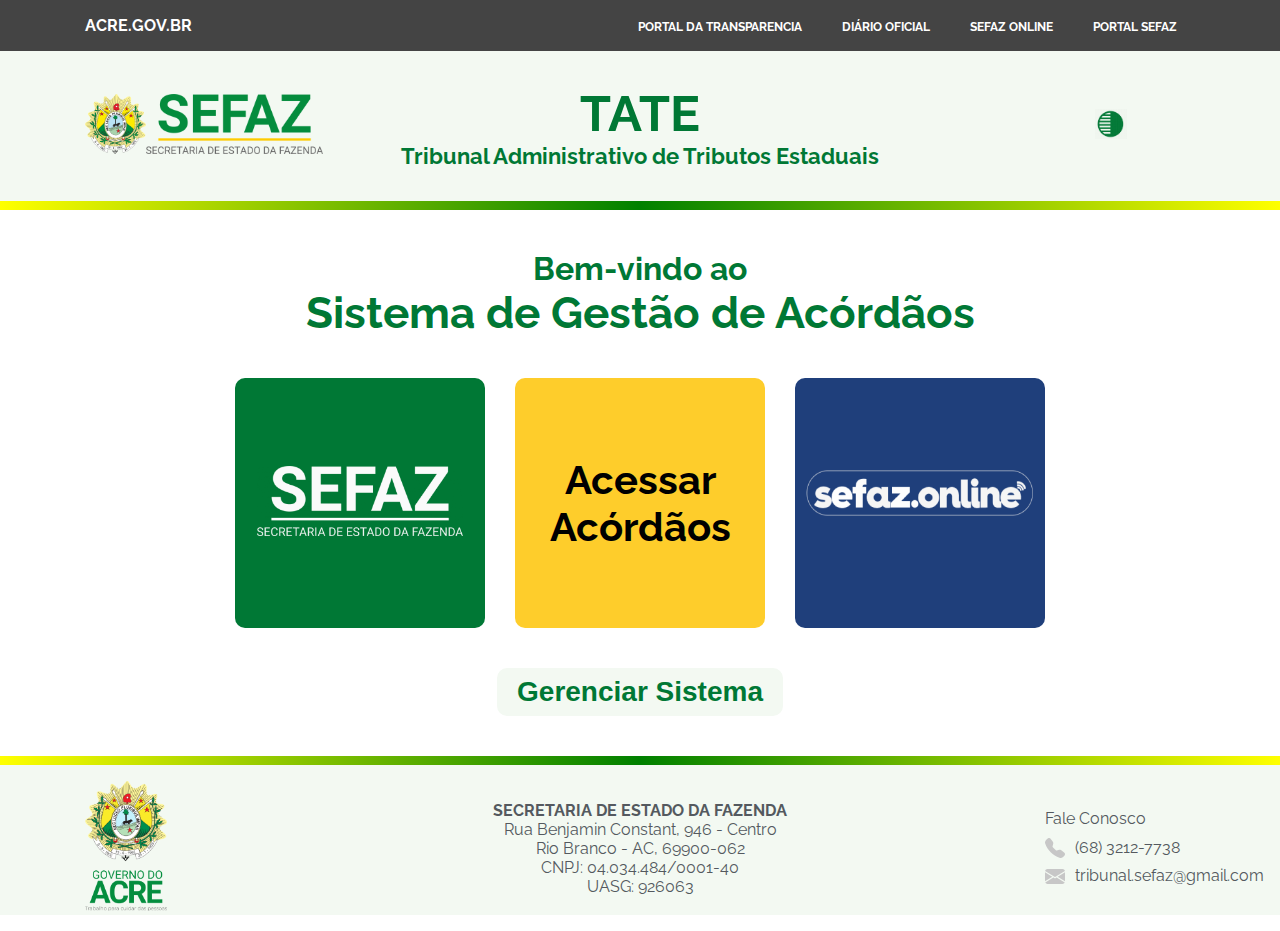
<file: index.html>
<!DOCTYPE html>
<html lang="pt-br">
<head>
    <meta charset="UTF-8">
    <meta name="viewport" content="width=device-width, initial-scale=1.0">
    <link rel="stylesheet" href="css/style.css">
    <title>TATE</title>
</head>
<body>
    <header>
        <div class="container">
            <a href="https://www.ac.gov.br" target="blank" class="logo">ACRE.GOV.BR</a>

            <div id="menu-bar" class="fas fa-bars"></div>

            <nav class="navbar">
                <a href="https://transparencia.ac.gov.br/" target="blank">PORTAL DA TRANSPARENCIA</a>
                <a href="https://diario.acre.gov.br" target="blank">DIÁRIO OFICIAL</a>
                <a href="https://sefazonline.acre.gov.br" target="blank">SEFAZ ONLINE</a>
                <a href="https://sefaz.ac.gov.br/2021/" target="blank">PORTAL SEFAZ</a>
            </nav>
        </div>
    </header>

    <main>
        <div class="container">
            <div class="main-logo">
                <a href="https://www.ac.gov.br" target="blank">
                    <img src="image/logo01.png" alt="logo">
                </a>
                <a href="https://sefaz.ac.gov.br/2021/" target="blank">
                    <img src="image/logo.png" alt="logo">
                </a>
            </div>
            <div class="main-text">
                <h1>TATE</h1>
                <p>Tribunal Administrativo de Tributos Estaduais</p>
            </div>
            <div class="main-bola">
                <a href="#" target="blank">
                    <img src="image/bola.png" alt="logo">
                </a>
            </div>
        </div>
    </main>

    <div class="gradiente"></div>

    <section>
        <div class="container-text">
            <p>Bem-vindo ao</p>
            <h1>Sistema de Gestão de Acórdãos</h1>
        </div>

        <div class="container-options">
            <div class="options" id="options01">
                <a href="https://www.ac.gov.br" target="blank">
                    <img src="image/image 9.png" alt="logo">
                </a>
            </div>
            <div class="options" id="options02">
                <a href="acordaos.html" target="blank">
                    <h1 style="color: black;">Acessar Acórdãos</h1>
                </a>
            </div>
            <div class="options" id="options03">
                <a href="https://www.ac.gov.br" target="blank">
                    <img src="image/image 10.png" alt="logo">
                </a>
            </div>
        </div>

        <div class="container-booton">
            <a href="login.html" target="blank">
                <button>Gerenciar Sistema</button>
            </a>
        </div>
    </section>

    <div class="gradiente"></div>

    <footer>
        <div class="container">
            <div class="footer-logo">
                <a href="https://www.ac.gov.br" target="blank">
                    <img src="image/footer-2.png" alt="logo">
                </a>
            </div>
            <div class="footer-text">
                <p class="titulo">SECRETARIA DE ESTADO DA FAZENDA</p>
                <p>Rua Benjamin Constant, 946 - Centro</p>
                <p>Rio Branco - AC, 69900-062</p>
                <p>CNPJ: 04.034.484/0001-40</p>
                <p>UASG: 926063</p>
            </div>
            <div class="footer-contact">
                <p>Fale Conosco</p>
                <p>
                    <img src="image/Vector.svg" alt="Ícone Telefone" class="footer-icon" />
                    (68) 3212-7738
                </p>
                <p>
                    <img src="image/Vector (1).svg" alt="Ícone Email" class="footer-icon" />
                    tribunal.sefaz@gmail.com
                </p>
            </div>
            
        </div>
    </footer>
</body>
</html>
</file>
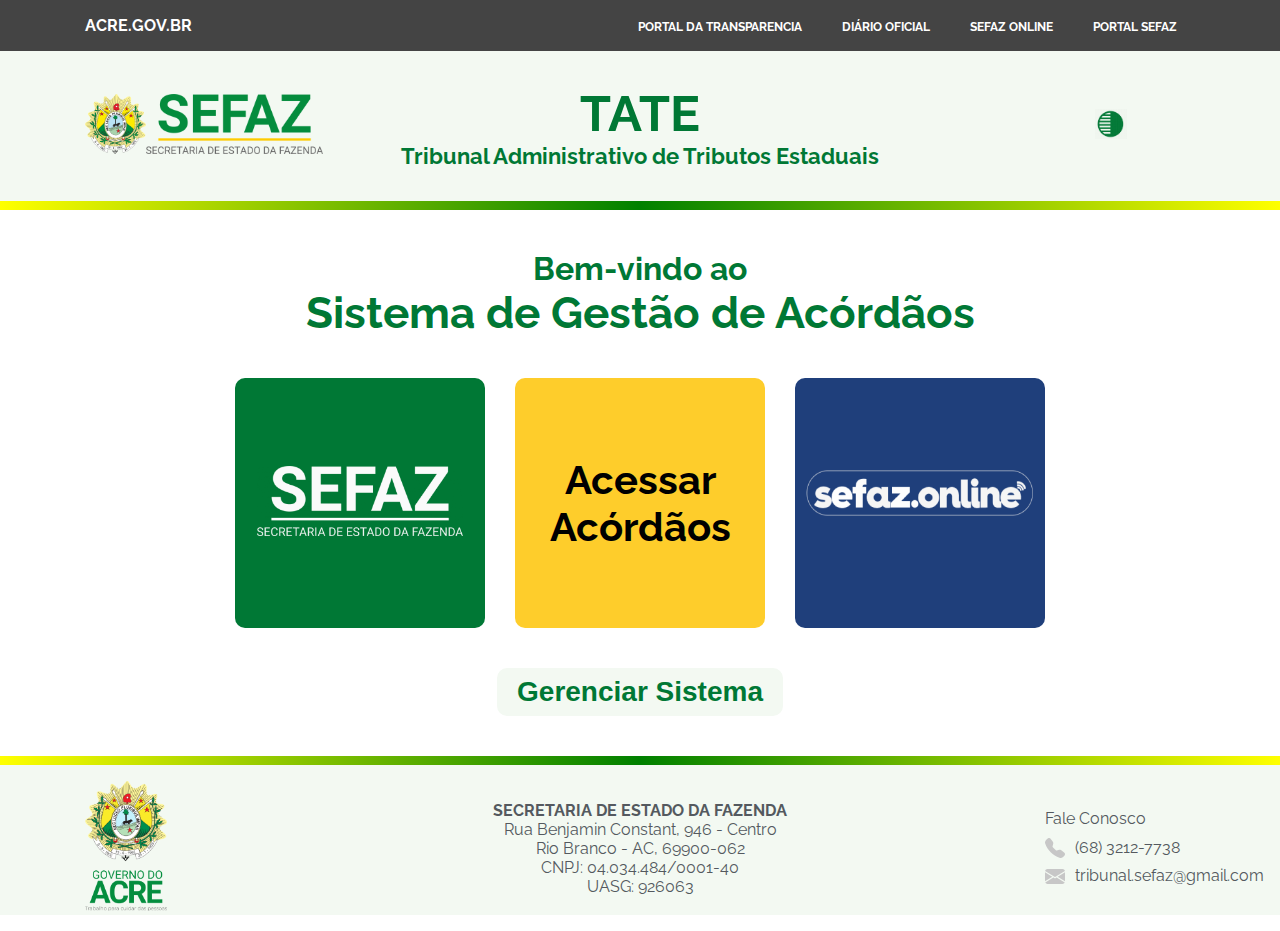
<file: Index.html>
<!DOCTYPE html>
<html lang="pt-br">
<head>
    <meta charset="UTF-8">
    <meta name="viewport" content="width=device-width, initial-scale=1.0">
    <link rel="stylesheet" href="css/style.css">
    <title>Document</title>
</head>
<body>
    <header>
        <div class="container">
            <a href="https://www.ac.gov.br" target="blank" class="logo">ACRE.GOV.BR</a>

            <div id="menu-bar" class="fas fa-bars"></div>

            <nav class="navbar">
                <a href="https://transparencia.ac.gov.br/" target="blank">PORTAL DA TRANSPARENCIA</a>
                <a href="https://diario.acre.gov.br" target="blank">DIÁRIO OFICIAL</a>
                <a href="https://sefazonline.acre.gov.br" target="blank">SEFAZ ONLINE</a>
                <a href="https://sefaz.ac.gov.br/2021/" target="blank">PORTAL SEFAZ</a>
            </nav>
        </div>
    </header>

    <main>
        <div class="container">
            <div class="main-logo">
                <a href="https://www.ac.gov.br" target="blank">
                    <img src="image/logo01.png" alt="logo">
                </a>
                <a href="https://sefaz.ac.gov.br/2021/" target="blank">
                    <img src="image/logo.png" alt="logo">
                </a>
            </div>
            <div class="main-text">
                <h1>TATE</h1>
                <p>Tribunal Administrativo de Tributos Estaduais</p>
            </div>
            <div class="main-bola">
                <a href="#" target="blank">
                    <img src="image/bola.png" alt="logo">
                </a>
            </div>
        </div>
    </main>

    <div class="gradiente"></div>

    <section>
        <div class="container-text">
            <p>Bem-vindo ao</p>
            <h1>Sistema de Gestão de Acórdãos</h1>
        </div>

        <div class="container-options">
            <div class="options" id="options01">
                <a href="https://www.ac.gov.br" target="blank">
                    <img src="image/image 9.png" alt="logo">
                </a>
            </div>
            <div class="options" id="options02">
                <a href="https://www.ac.gov.br" target="blank">
                    <h1 style="color: black;">Acessar Acórdãos</h1>
                </a>
            </div>
            <div class="options" id="options03">
                <a href="https://www.ac.gov.br" target="blank">
                    <img src="image/image 10.png" alt="logo">
                </a>
            </div>
        </div>

        <div class="container-booton">
            <a href="login.html" target="blank">
                <button>Gerenciar Sistema</button>
            </a>
        </div>
    </section>

    <div class="gradiente"></div>

    <footer>
        <div class="container">
            <div class="footer-logo">
                <a href="https://www.ac.gov.br" target="blank">
                    <img src="image/footer-2.png" alt="logo">
                </a>
            </div>
            <div class="footer-text">
                <p class="titulo">SECRETARIA DE ESTADO DA FAZENDA</p>
                <p>Rua Benjamin Constant, 946 - Centro</p>
                <p>Rio Branco - AC, 69900-062</p>
                <p>CNPJ: 04.034.484/0001-40</p>
                <p>UASG: 926063</p>
            </div>
            <div class="footer-contact">
                <p>Fale Conosco</p>
                <p>
                    <img src="image/Vector.svg" alt="Ícone Telefone" class="footer-icon" />
                    (68) 3212-7738
                </p>
                <p>
                    <img src="image/Vector (1).svg" alt="Ícone Email" class="footer-icon" />
                    tribunal.sefaz@gmail.com
                </p>
            </div>
            
        </div>
    </footer>
</body>
</html>
</file>
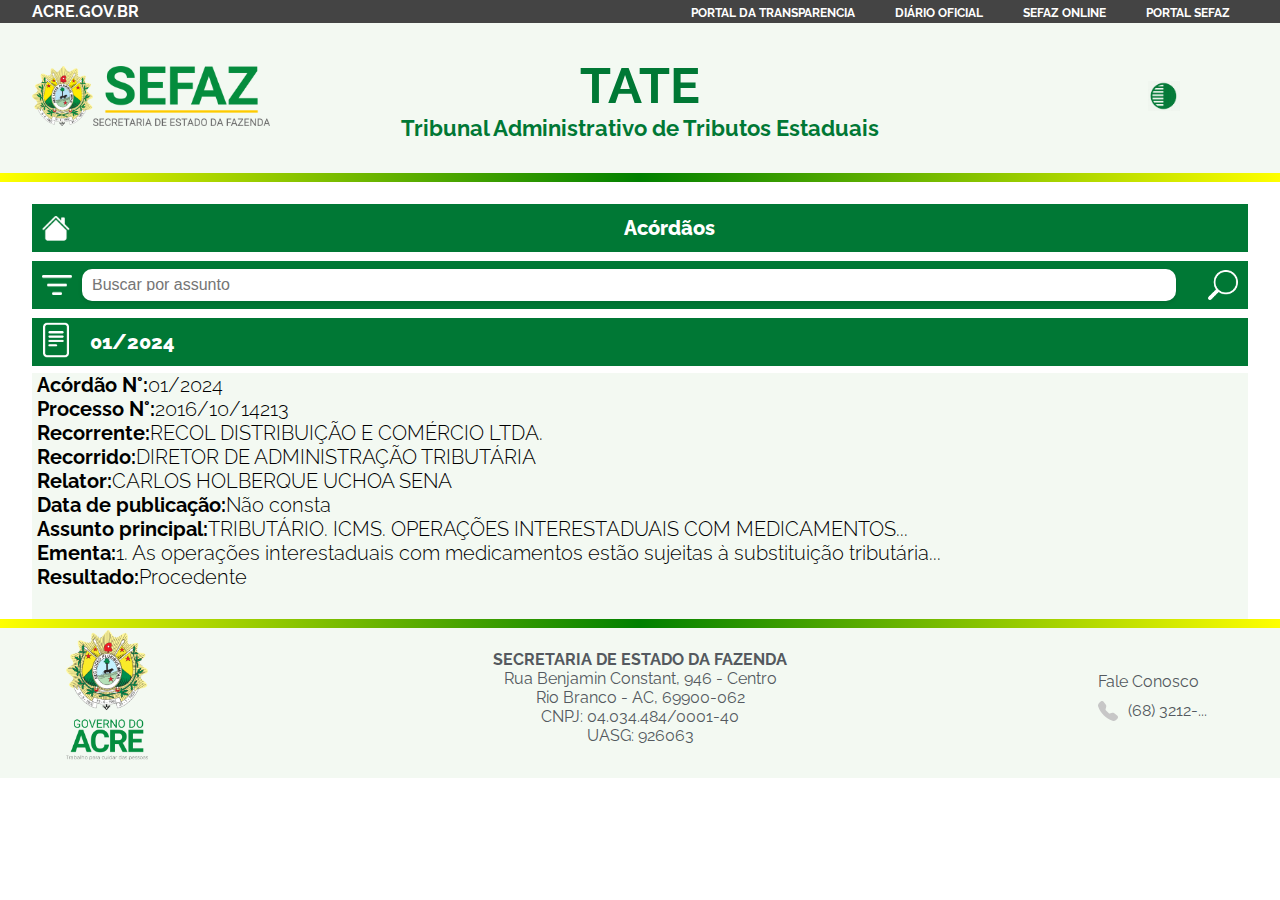
<file: acordaos.html>
<!DOCTYPE html>
<html lang="pt-br">
<head>
    <meta charset="UTF-8">
    <meta name="viewport" content="width=device-width, initial-scale=1.0">
    <link rel="stylesheet" href="css/style.css">
    <link rel="stylesheet" href="css/acordaos.css">
    <title>TATE</title>
</head>
<body>
    <header>
        <div class="container">
            <a href="https://www.ac.gov.br" target="blank" class="logo">ACRE.GOV.BR</a>
            <div id="menu-bar" class="fas fa-bars"></div>
            <nav class="navbar">
                <a href="https://transparencia.ac.gov.br/" target="blank">PORTAL DA TRANSPARENCIA</a>
                <a href="https://diario.acre.gov.br" target="blank">DIÁRIO OFICIAL</a>
                <a href="https://sefazonline.acre.gov.br" target="blank">SEFAZ ONLINE</a>
                <a href="https://sefaz.ac.gov.br/2021/" target="blank">PORTAL SEFAZ</a>
            </nav>
        </div>
    </header>

    <main>
        <div class="container">
            <div class="main-logo">
                <a href="https://www.ac.gov.br" target="blank">
                    <img src="image/logo01.png" alt="logo">
                </a>
                <a href="https://sefaz.ac.gov.br/2021/" target="blank">
                    <img src="image/logo.png" alt="logo">
                </a>
            </div>
            <div class="main-text">
                <h1>TATE</h1>
                <p>Tribunal Administrativo de Tributos Estaduais</p>
            </div>
            <div class="main-bola">
                <a href="#" target="blank">
                    <img src="image/bola.png" alt="logo">
                </a>
            </div>
        </div>
    </main>

    <div class="gradiente" style="margin-bottom: 20px;"></div>

    <section>
        <!-- Primeiro Retângulo Verde -->
        <div class="container">
            <div class="Rectangle161">
                <div class="HouseFill5">
                    <img src="image/house-fill 5.png" alt="Ícone Esquerda">
                    <span>Acórdãos</span>
                </div>
            </div>
        </div>
    
        <!-- Retângulo Verde com Campo de Busca -->
        <div class="container">
            <div class="Rectangle161">
                <div class="HouseFill5" style="display: flex; align-items: center;">
                    <img src="image/traços.png" alt="Ícone Esquerda" style="width: 40px; height: 20px; padding-left: 10px;">
                    <div class="Rectangle165">
                        <input type="text" placeholder="Buscar por assunto" class="input-busca">
                    </div>
                    <img src="image/search.png" alt="Ícone Busca" style="width: 30px; height: 30px; margin-left: auto;">
                </div>
            </div>
        </div>
        
                <!-- Terceiro Retângulo Verde -->
        <div class="container" style="margin-bottom: 0px;">
            <div class="Rectangle161">
                <div class="HouseFill5">
                    <a href="#" alt="pesquisar-acordao">
                        <img src="image/file-text 2.png" alt="Ícone Esquerda">
                    </a>
                    <span style="padding-right: 1500px;">01/2024</span>
                </div>
            </div>
        </div>

        <!-- Conteúdo do Acórdão -->
        <div class="conteudo-acordao" style="margin-top: 0; padding-top: 0;">
            <div class="acordao-data" style="margin-top: 0; padding: 30px; padding-top: 0; padding-left: 5px; background: #F3F9F2; width: 100%; margin: 0 auto; max-width: 95%;">
                <div class="data-layer" style="display: flex; justify-content: left; width: 100%;">
                    <span style="font-size: 20px; font-weight: 700;">Acórdão N°:</span>
                    <span style="font-size: 20px; font-weight: 300;">01/2024</span>
                </div>
                <div class="data-layer" style="display: flex; justify-content: left; width: 100%;">
                    <span style="font-size: 20px; font-weight: 700;">Processo N°:</span>
                    <span style="font-size: 20px; font-weight: 300;">2016/10/14213</span>
                </div>
                <div class="data-layer" style="display: flex; justify-content: left; width: 100%;">
                    <span style="font-size: 20px; font-weight: 700;">Recorrente:</span>
                    <span style="font-size: 20px; font-weight: 300;">RECOL DISTRIBUIÇÃO E COMÉRCIO LTDA.</span>
                </div>
                <div class="data-layer" style="display: flex; justify-content: left; width: 100%;">
                    <span style="font-size: 20px; font-weight: 700;">Recorrido:</span>
                    <span style="font-size: 20px; font-weight: 300;">DIRETOR DE ADMINISTRAÇÃO TRIBUTÁRIA</span>
                </div>
                <div class="data-layer" style="display: flex; justify-content: left; width: 100%;">
                    <span style="font-size: 20px; font-weight: 700;">Relator:</span>
                    <span style="font-size: 20px; font-weight: 300;">CARLOS HOLBERQUE UCHOA SENA</span>
                </div>
                <div class="data-layer" style="display: flex; justify-content: left; width: 100%;">
                    <span style="font-size: 20px; font-weight: 700;">Data de publicação:</span>
                    <span style="font-size: 20px; font-weight: 300;">Não consta</span>
                </div>
                <div class="data-layer" style="display: flex; justify-content: left; width: 100%;">
                    <span style="font-size: 20px; font-weight: 700;">Assunto principal:</span>
                    <span style="font-size: 20px; font-weight: 300; text-align: justify;">TRIBUTÁRIO. ICMS. OPERAÇÕES INTERESTADUAIS COM MEDICAMENTOS...</span>
                </div>
                <div class="data-layer" style="display: flex; justify-content: left; width: 100%;">
                    <span style="font-size: 20px; font-weight: 700;">Ementa:</span>
                    <span style="font-size: 20px; font-weight: 300; text-align: justify;">1. As operações interestaduais com medicamentos estão sujeitas à substituição tributária...</span>
                </div>
                <div class="data-layer" style="display: flex; justify-content: left; width: 100%;">
                    <span style="font-size: 20px; font-weight: 700;">Resultado:</span>
                    <span style="font-size: 20px; font-weight: 300;">Procedente</span>
                </div>
            </div>
        </div>


    <div class="gradiente"></div>

    <footer>
        <div class="container">
            <div class="footer-logo">
                <a href="https://www.ac.gov.br" target="blank">
                    <img src="image/footer-2.png" alt="logo">
                </a>
            </div>
            <div class="footer-text">
                <p class="titulo">SECRETARIA DE ESTADO DA FAZENDA</p>
                <p>Rua Benjamin Constant, 946 - Centro</p>
                <p>Rio Branco - AC, 69900-062</p>
                <p>CNPJ: 04.034.484/0001-40</p>
                <p>UASG: 926063</p>
            </div>
            <div class="footer-contact">
                <p>Fale Conosco</p>
                <p>
                    <img src="image/Vector.svg" alt="Ícone Telefone" class="footer-icon" />
                    (68) 3212-...
                </p>
            </div>
        </div>
    </footer>
</body>
</html>
</file>
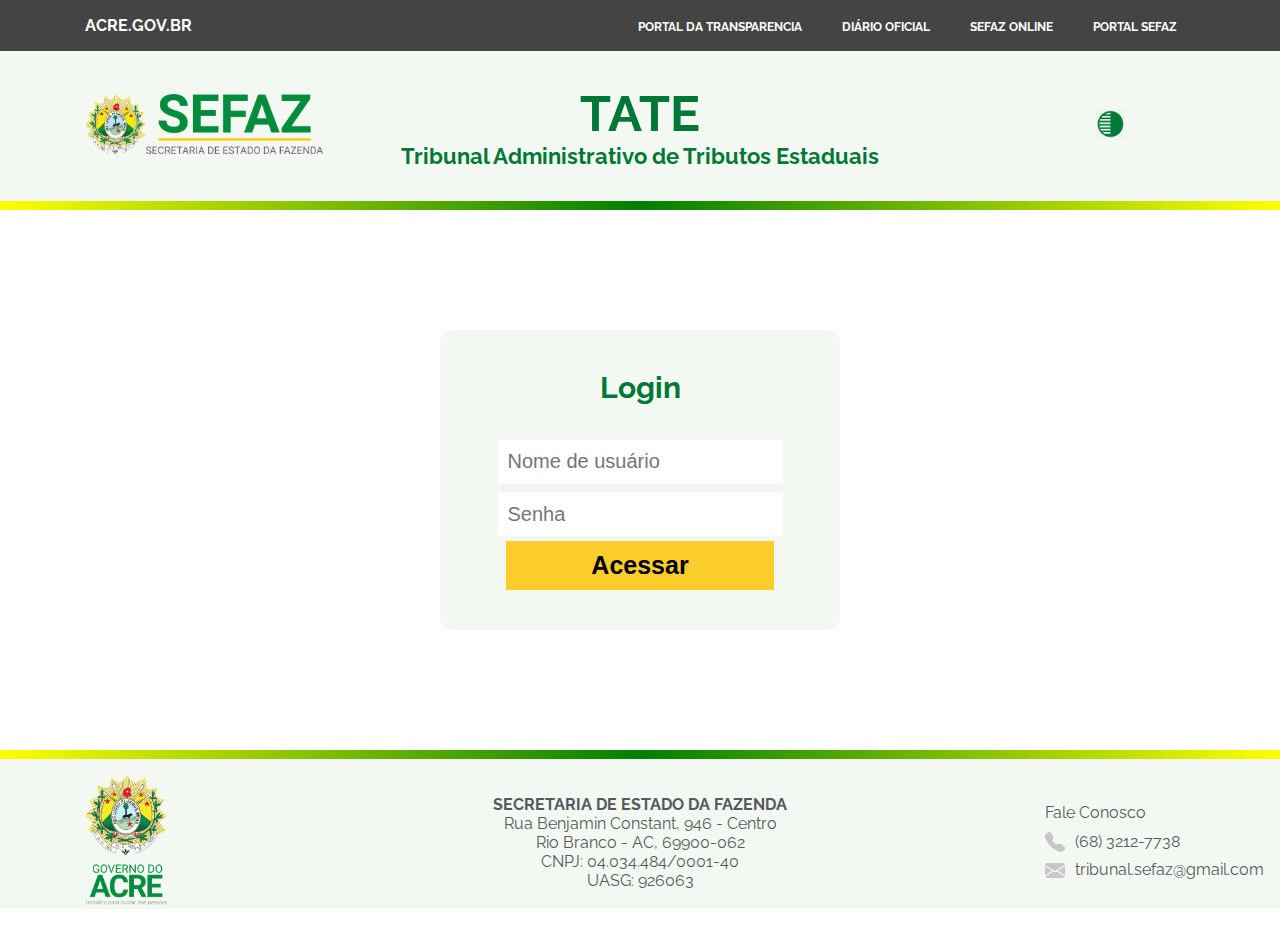
<file: login.html>
<!DOCTYPE html>
<html lang="pt-br">
<head>
    <meta charset="UTF-8">
    <meta name="viewport" content="width=device-width, initial-scale=1.0">
    <link rel="stylesheet" href="css/login.css">
    <title>login-tate</title>
</head>
<body>
    <header>
        <div class="container">
            <a href="https://www.ac.gov.br" target="blank" class="logo">ACRE.GOV.BR</a>

            <div id="menu-bar" class="fas fa-bars"></div>

            <nav class="navbar">
                <a href="https://transparencia.ac.gov.br/" target="blank">PORTAL DA TRANSPARENCIA</a>
                <a href="https://diario.acre.gov.br" target="blank">DIÁRIO OFICIAL</a>
                <a href="https://sefazonline.acre.gov.br" target="blank">SEFAZ ONLINE</a>
                <a href="https://sefaz.ac.gov.br/2021/" target="blank">PORTAL SEFAZ</a>
            </nav>
        </div>
        
    </header>

    <main>
        
        <div class="container">
            <div class="main-logo">
                <a href="https://www.ac.gov.br" target="blank">
                    <img src="image/logo01.png" alt="logo">
                </a>
                <a href="https://sefaz.ac.gov.br/2021/" target="blank">
                    <img src="image/logo.png" alt="logo">
                </a>
            </div>
            <div class="main-text">
                <a href="index.html" target="blank" style="cursor: pointer; color: #007835;;">
                <h1>TATE</h1>
                <p>Tribunal Administrativo de Tributos Estaduais</p></a>
            </div>
            <div class="main-bola">
                <img src="image/bola.png" alt="logo">
                
            </div>
        </div>
        
    </main>

   
    <div class="gradiente"></div>
    

    <section>
      

            <div class="container-login">
                <div class="form">
                    <h1>Login</h1>
                    <input type="text" placeholder="Nome de usuário">
                    <br>
                    <input type="password" placeholder="Senha">
                    <br>
                    <a href="painel.html" target="blank">
                    <button style="cursor: pointer;">Acessar</button>
                    </a>
                </div>

                                                                 

            </div>

    </section>

    
    <div class="gradiente"></div>
    

    <footer>
        <div class="container">
            <div class="footer-logo">
                <img src="image/footer-2.png" alt="logo">
            </div>
            <div class="footer-text">
                <P class="titulo">SECRETARIA DE ESTADO DA FAZENDA</P>
                <p>Rua Benjamin Constant, 946 - Centro</p>
                <p>Rio Branco - AC, 69900-062</p>
                <p>CNPJ: 04.034.484/0001-40</p>
                <p>UASG: 926063</p>
            </div>
            <div class="footer-contact">
                <p>Fale Conosco</p>
                <p>
                    <img src="image/Vector.svg" alt="Ícone Telefone" class="footer-icon" />
                    (68) 3212-7738
                </p>
                <p>
                    <img src="image/Vector (1).svg" alt="Ícone Email" class="footer-icon" />
                    tribunal.sefaz@gmail.com
                </p>
                
            </div>
        </div>
    </footer>
</body>
</html>
</file>
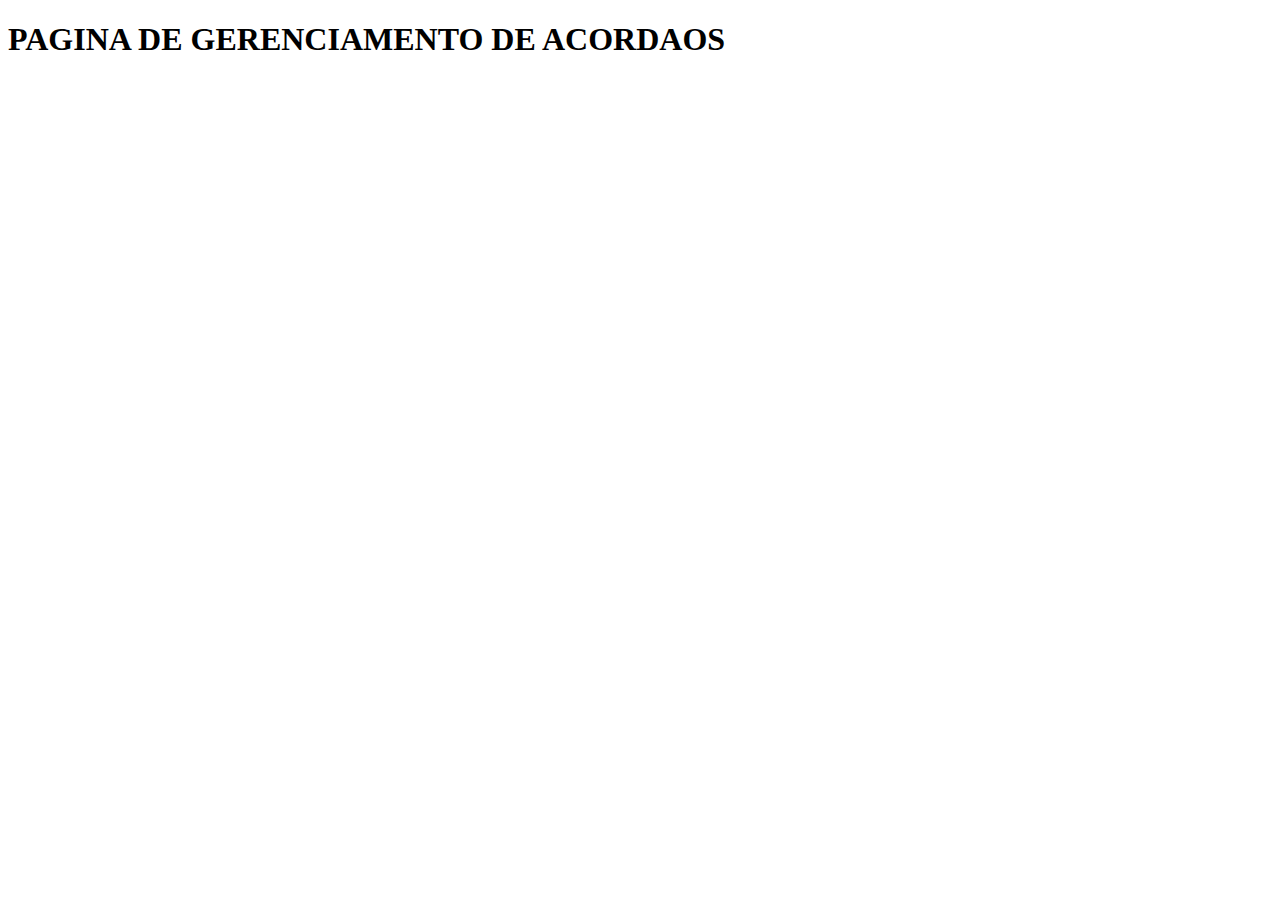
<file: painel.html>
<!DOCTYPE html>
<html lang="pt">
<head>
    <meta charset="UTF-8">
    <meta name="viewport" content="width=device-width, initial-scale=1.0">
    <title>painel-tate</title>
</head>
<body>
    <h1>PAGINA DE GERENCIAMENTO DE ACORDAOS</h1>
</body>
</html>
</file>
<file: css/style.css>
@import url('https://fonts.googleapis.com/css2?family=Raleway:ital,wght@0,100..900;1,100..900&display=swap');

*{
    margin: 0;
    padding: 0;
    box-sizing: border-box;
    text-decoration: none;
}
body{
  font-family: "Raleway", serif;

}

:root{
    --verde: rgba(0, 120, 53, 1);
}

header{
  background-color: #444444;
  
}
.container{
  display: flex;
  max-width: 1110px;
  padding: 16px 0%;
  margin: auto;
  justify-content: space-between;
  align-items: center;
}

.logo{
  font-size: 16px;
  font-weight: bold;
  color: white;
}

.main-logo{
  display: flex;
}

.navbar a{
  margin: 0 18px;
  font-size: 12px;
  color: white;
  font-weight: bold;
}

main{
  background-color: #F3F9F2;
}

main .container{
  display: flex;
  align-items: center;
  justify-content: space-between;
  height: 150px;

}

.main-logo img{
  height: 60px;
  cursor: pointer;
}
.main-logo {
  width: 100px;;
   
}

main .main-text{
  text-align: center;
  color: #007835;
  font-weight: bold;
}

main .main-text h1{
  font-size: 50px;
}

main .main-text p{
  font-size: 22px;
  font-weight: bold;
}
.main-bola{
  width: 100px;
  
}
.main-bola img{
  height: 30px;
  
}

section{
  background-color: white;
  height: 65vh;
}



.gradiente{
  background: linear-gradient(to right, yellow, green, yellow);
  height: 9px;
}


section {
  display: contents;
  
  text-align: center;
}

section .container-text{
  color: #007835;
  font-weight: bold;
  padding: 40px;
  
}
section .container-text p{
  font-size: 32px;
  
}

section .container-text h1{
  font-size: 44px;
  
}
section .container-options{
  display: flex;
  gap: 30px;
  justify-content: center;
  
  
} 

.options{
  display: flex;
  height: 250px;
  width: 250px;
  border-radius: 10px;
  padding: 10px;
}

#options01{
  background-color: #007835;
  align-items: center;
  justify-content: center;  
}
#options01 img{
  
  height: 70px;
}
#options02{
  background-color: #FECD2B;
  align-items: center;

}

#options02 h1{
  text-align: center;
  font-size: 40px;

}


#options03{
  background-color: #1F3F7B;
  
}

#options03 img{
  align-items: center;
  justify-content: center;  
  height: 50px;
  
  margin-top: 80px;
  width: 100%;
  }

.container-booton{
  margin: 40px;
}

button{
  background-color: #F3F9F2;
  color: #007835;;
  padding: 8px;
  padding-left: 20px;
  padding-right: 20px;
  font-size: 28px;
  border: none;
  border-radius: 10px;
  font-weight: bold;
  cursor: pointer;
}

button:hover{
  background-color: #007835;
  color: #F3F9F2;
}






footer{
  background-color: #F3F9F2;
  height: 150px;

}

footer .container P{
  color: #54595F;
  text-align: center;
}
footer .footer-logo{
  width: 150px;;
}

footer .footer-logo img{
  height: 130px;
}


footer .container .titulo{
  font-weight: bold;
}

footer .footer-contact{
  width: 150px;
  

}

.footer-contact p {
  display: flex;
  align-items: center; 
  margin: 0; 
  line-height: 1.8;
}

.footer-icon {
  margin-right: 10px; 
  width: 20px; 
  height: auto; 
}


















@media screen and (max-width: 1020px){
  
  header .container{
    display: flex;
    
    
  }
  
  main .container{
    flex-direction: column;
    justify-content: center;
    align-items: center;
    height: 100%;
    align-items: center;
    text-align: center;
  }

  .main-logo{
    flex-direction: column;
    align-items: center;
  }

  .main-text{
    padding-top: 20px;
  }
  
  .main-bola{
    display: none;
  }

 
}
@media screen and (max-width: 840px){

  header .container{
    padding: 20px;
    height: 100%;
  }

  .navbar{
    display: none;
  }

  /* .navbar a{
    position: fixed;
    background-color: aqua;
    top: 0;
    width: 100%;
    height: 100%;
    left: 0;
  }

  .navbar.ativo{
    left: 0;
  } */

  .menu-icon{
    display: block;
  }

  .menu-icon img{
     height: 40px;
  }
  
  .container-options{
    flex-direction: column;
    align-items: center;
  }

  main{
    height: 290px;
    align-items: center;
    text-align: center;
    margin-top: 0%;
  }

  .options{

    width: 350px;
  
  }

  footer{
    height: 100%;
    align-items: center;
    text-align: center;
  
  }

  .footer-text{
    padding-bottom: 20px;
  }
  footer .container{
    flex-direction: column;
  }
 
}
</file>
<file: css/login.css>
@import url('https://fonts.googleapis.com/css2?family=Raleway:ital,wght@0,100..900;1,100..900&display=swap');

*{
    margin: 0;
    padding: 0;
    box-sizing: border-box;
    text-decoration: none;
}
body{
  font-family: "Raleway", serif;

}

:root{
    --verde: rgba(0, 120, 53, 1);
}

header{
  background-color: #444444;
  
}
.container{
  display: flex;
  max-width: 1110px;
  padding: 16px 0%;
  margin: auto;
  justify-content: space-between;
  align-items: center;
}

.logo{
  font-size: 16px;
  font-weight: bold;
  color: white;
}

.main-logo{
  display: flex;
}

.navbar a{
  margin: 0 18px;
  font-size: 12px;
  color: white;
  font-weight: bold;
  cursor: pointer;
}

main{
  background-color: #F3F9F2;
}

main .container{
  display: flex;
  align-items: center;
  justify-content: space-between;
  height: 150px;

}

.main-logo img{
  height: 60px;
   
}
.main-logo {
  width: 100px;;
   
}

main .main-text{
  text-align: center;
  color: #007835;
  font-weight: bold;
}

main .main-text h1{
  font-size: 50px;
  
}

main .main-text p{
    font-size: 22px;
    font-weight: bold;
  }

.main-bola{
  width: 100px;
  
}
.main-bola img{
  height: 30px;
  
}





.gradiente{
  background: linear-gradient(to right, yellow, green, yellow);
  height: 9px;
}



section{
    background-color: white;
    height: 60vh;
  }

section {
    display: flex;
    justify-content: center;
    align-items: center;
   
  
}


section .container-text p{
  font-size: 32px;
  
}


.container-login{
    height: 300px;
    width: 400px;
    border-radius: 10px;
    padding: 10px;
    background-color: #F3F9F2;
   
} 

.form{

    align-items: center;
    text-align: center;
}


.form h1{
    
    color: #007835;
    font-weight: bold;
    font-size: 30px;
    margin: 30px;
}

.form input{
    border: none;
    padding: 10px;
    margin: 5px;
    font-size: 20px;

}

.form button{
    background-color: #FACD2B;
    border: none;
    font-size: 25PX;
    font-weight: bold;
    padding: 10px;
    padding-left: 85px;
    padding-right: 85px;
}

.form button:hover{
  background-color: #007835;
  color: #F3F9F2;
}












footer{
  background-color: #F3F9F2;
  height: 150px;

}

footer .container P{
  color: #54595F;
  text-align: center;
}
footer .footer-logo{
  width: 150px;;
}

footer .footer-logo img{
  height: 130px;
}


footer .container .titulo{
  font-weight: bold;
}

footer .footer-contact{
  width: 150px;
}

.footer-contact p {
  display: flex;
  align-items: center; 
  margin: 0; 
  line-height: 1.8;
}

.footer-icon {
  margin-right: 10px; 
  width: 20px; 
  height: auto; 
}
</file>
<file: css/acordaos.css>
@import url('https://fonts.googleapis.com/css2?family=Raleway:ital,wght@0,100..900;1,100..900&display=swap');

*{
    margin: 0;
    padding: 0;
    box-sizing: border-box;
    text-decoration: none;
    
}
body{
  font-family: "Raleway", serif;
  
}

:root{
    --verde: rgba(0, 120, 53, 1);
}

header{
  background-color: #444444;
  
}
.container{
  display: flex;
  max-width: 95%;
  padding-top: 10px;
  padding: 2px 0%;
  margin: auto;
  justify-content: space-between;
  align-items: center;

}

.logo{
  font-size: 16px;
  font-weight: bold;
  color: white;
}

.main-logo{
  display: flex;
}

.navbar a{
  margin: 0 18px;
  font-size: 12px;
  color: white;
  font-weight: bold;
}

main{
  background-color: #F3F9F2;
}

main .container{
  display: flex;
  align-items: center;
  justify-content: space-between;
  height: 150px;

}

.main-logo img{
  height: 60px;
  cursor: pointer;
}
.main-logo {
  width: 100px;;
   
}

main .main-text{
  text-align: center;
  color: #007835;
  font-weight: bold;
}

main .main-text h1{
  font-size: 50px;
}

main .main-text p{
  font-size: 22px;
  font-weight: bold;
}
.main-bola{
  width: 100px;
  
}
.main-bola img{
  height: 30px;
  
}



.gradiente{
  background: linear-gradient(to right, yellow, green, yellow);
  height: 9px;
}


section {
    width: 100%;
    height: 100%;
    position: absolute;
    padding: 0px;
    margin: 0px;
}

.Rectangle161 {
    width: 100%; /* Mantém a largura total */
    height: 48px;
    background-color: #007835;
    margin-bottom: 5px; /* Diminui o espaço entre os retângulos */
    margin-top: 0px; 
    position: relative;
    padding: 0px;
    display: flex;
    align-items: center;
    justify-content: space-between; /* Ajusta o alinhamento interno */
}

.HouseFill5 {
    display: flex; /* Organiza os itens horizontalmente */
    align-items: center; /* Centraliza verticalmente */
    justify-content: space-between; /* Espaça os itens nas extremidades */
    width: 100%;
    position: relative;
}

.HouseFill5 img {
    width: 48px; 
    height: 48px;
    margin-right: 10px; /* Ajusta o espaço entre a imagem e o texto */
    cursor: pointer;
}

.HouseFill5 span {
    font-family: Raleway, sans-serif;
    font-size: 20px;
    font-weight: 800;
    color: #FFFFFF;
    margin: 0 auto; /* Centraliza o texto horizontalmente */
    padding: 0;
    text-align: center;
}


.Rectangle165 {
    width: 90%; /* Ajusta a largura do campo de busca */
    height: 32px;
    background: white;
    border-radius: 10px;
    padding: 10px;
    box-shadow: 0px 2px 4px rgba(0, 0, 0, 0.1);
    margin-top: 5px; /* Diminui o espaço superior do campo de busca */
    margin-bottom: 5px; /* Diminui o espaço inferior do campo de busca */
    display: flex;
    align-items: center;
    justify-content: center;
    position: relative;
}

.input-busca {
    width: 100%;
    height: 100%;
    color: rgba(0, 0, 0, 0.75);
    font-size: 16px;
    font-weight: 400;
    border: none;
    outline: none;
    background: transparent;
    margin-right: auto;
    font-family: Roboto, sans-serif;
    word-wrap: break-word;
}



@media screen and (max-width: 1020px){
  
  header .container{
    display: flex;
    
    
  }
  
  main .container{
    flex-direction: column;
    justify-content: center;
    align-items: center;
    height: 100%;
    align-items: center;
    text-align: center;
  }

  .main-logo{
    flex-direction: column;
    align-items: center;
  }

  .main-text{
    padding-top: 20px;
  }
  
  .main-bola{
    display: none;
  }

 
}
@media screen and (max-width: 840px){

  header .container{
    padding: 20px;
    height: 100%;
  }

  .navbar{
    display: none;
  }

  /* .navbar a{
    position: fixed;
    background-color: aqua;
    top: 0;
    width: 100%;
    height: 100%;
    left: 0;
  }

  .navbar.ativo{
    left: 0;
  } */

  .menu-icon{
    display: block;
  }

  .menu-icon img{
     height: 40px;
  }
  
  .container-options{
    flex-direction: column;
    align-items: center;
  }

  main{
    height: 290px;
    align-items: center;
    text-align: center;
    margin-top: 0%;
  }

  .options{

    width: 350px;
  
  }

  footer{
    height: 100%;
    align-items: center;
    text-align: center;
  
  }

  .footer-text{
    padding-bottom: 20px;
  }
  footer .container{
    flex-direction: column;
  }
 
}
</file>
